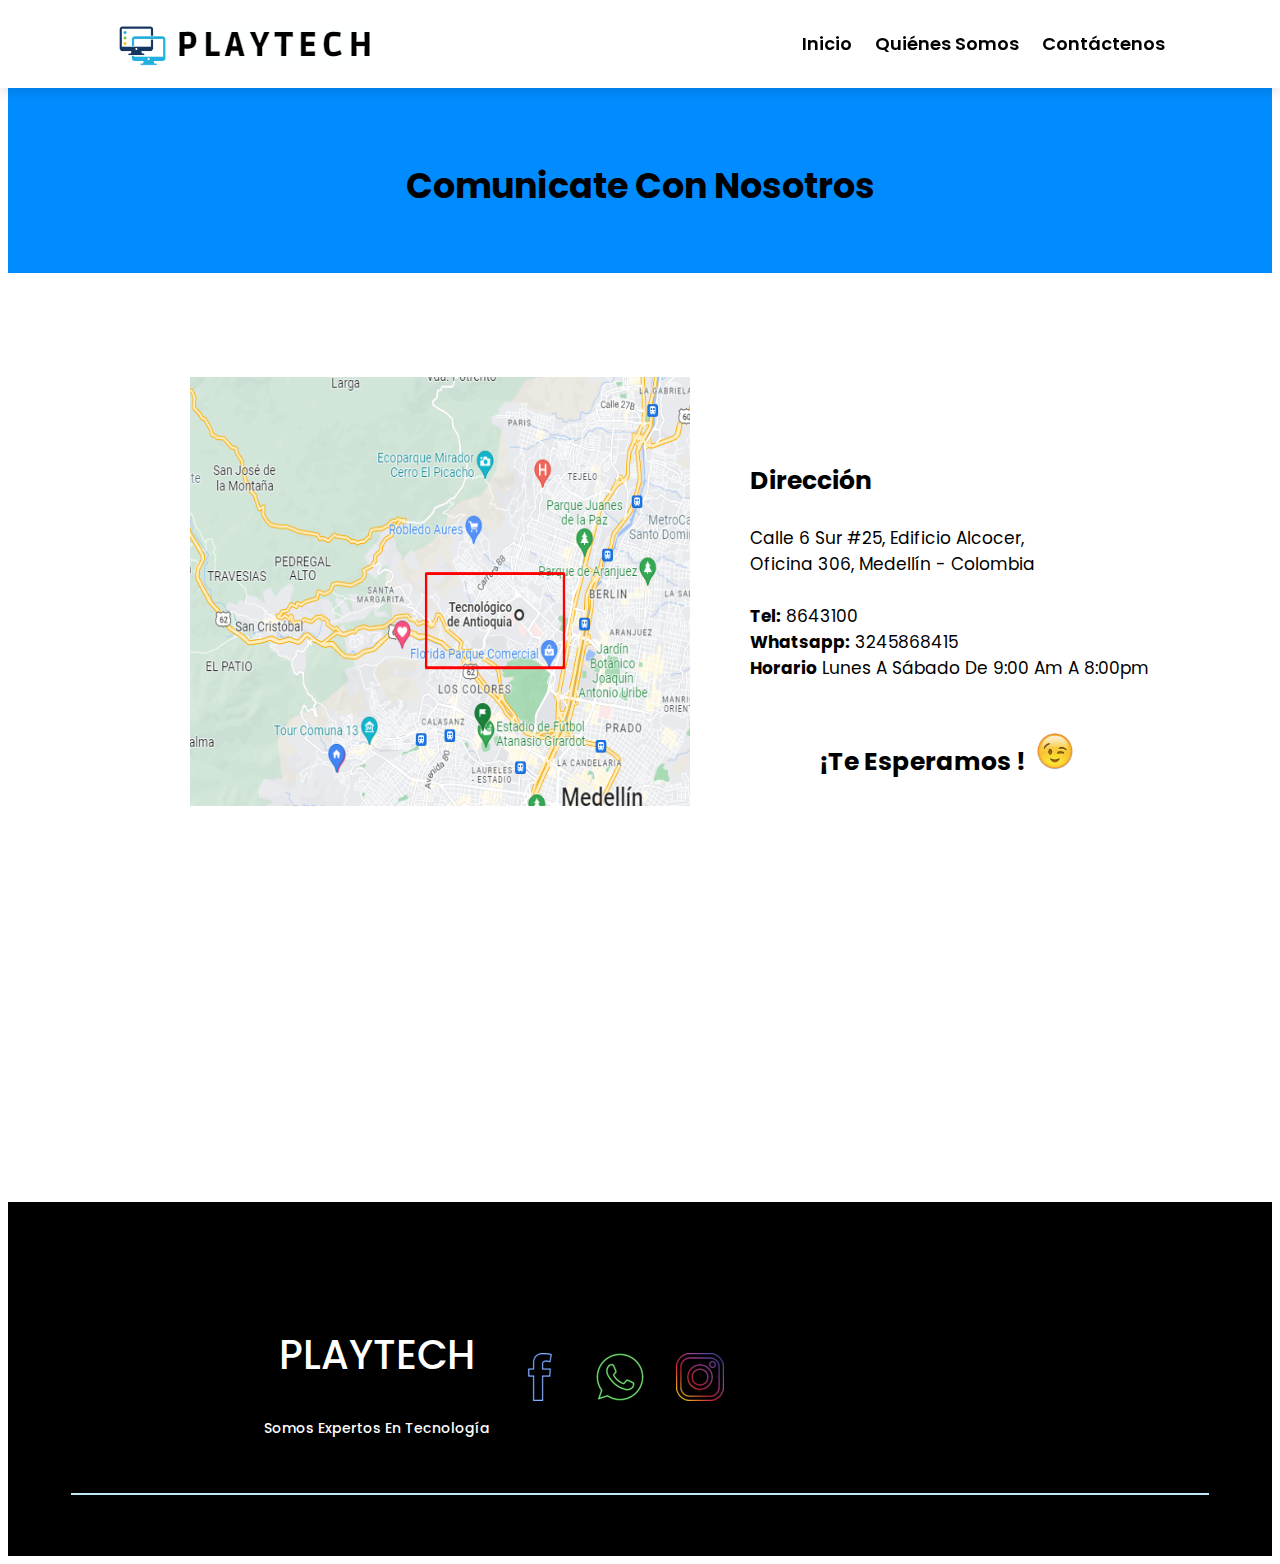
<file: contactenos.html>
<!DOCTYPE html>
<html lang="en">
<head>
    <meta charset="UTF-8">
    <meta name="viewport" content="width=device-width, initial-scale=1.0">
    <link rel="stylesheet" href="css/estilos.css">
    <link href="https://cdn.jsdelivr.net/npm/bootstrap@5.0.2/dist/css/bootstrap.min.css" rel="stylesheet" integrity="sha384-EVSTQN3/azprG1Anm3QDgpJLIm9Nao0Yz1ztcQTwFspd3yD65VohhpuuCOmLASjC" crossorigin="anonymous">
    <link rel="shortcut icon" href="img/favicon.png" type="image/x-icon">
    <title>Contáctenos</title>
</head>
<body>
    <header>

        <a href="index.html" rel="noopener noreferrer"><img src="img/logo.png" class="logo" alt=""></a>
       

            <input type="checkbox" id="menu-bar">
            <label for="menu-bar" class="fa fa-bars"></label>
            <nav class="navbar">
                <a href="index.html">Inicio</a>
                <a href="quienes somos.html">Quiénes Somos</a>
                <a href="contactenos.html">Contáctenos</a>
                
            </nav>
    </header>   

    <div>

        <h2 class="nosotros">Comunicate con nosotros</h2>

        
    </div>


    <section id="somos-proya">
        <div class="container">
            <div class="img-container"></div>            
            <img class="img-container4" src="img/mapa.png" width="500px" alt="">            
            <div class="titulo">
                <h3 class="titulo">Dirección</h3>

                <p class="direccionText">
                     Calle 6 Sur #25,
                    Edificio alcocer, <br> Oficina 306,
                    Medellín - Colombia <br><br>

                    <b>Tel:</b> 8643100<br>
                    <b>whatsapp:</b> 3245868415 <br>
                    <b>Horario</b> Lunes a sábado de 9:00 am a 8:00pm<br><br>

                    <p class="emoji"><b>¡Te esperamos ! </b>  <img src="img/emoji.jpg" width="50px" alt=""></p> 
                </p>
            </div>
        </div>

       
    </section>
    


    
  <!-- FOOTER -->
  <footer class="contacto">
    <div class="contenedor footer-content">
        <div class="contact-us">
            <h2 class="brand">PLAYTECH</h2>
            <p>Somos expertos en Tecnología </p>
        </div>

        <div class="socia-media">
            <a target="_blank" href="https://www.facebook.com/" class="social-media-icon">
            <img src="img/fb.png" alt="">

            </a>
        </div>

        <div class="socia-media">
            <a target="_blank" href="https://web.whatsapp.com/" class="social-media-icon">
                <img src="img/whatsapp.png" alt="">

            </a>
        </div>

        <div class="socia-media">
            <a target="_blank" href="https://www.instagram.com/" class="social-media-icon">
                <img src="img/instagram.png" alt="">

            </a>
        </div>
    </div>

<div class="line"></div>
</footer>

</body>
</html>
</file>
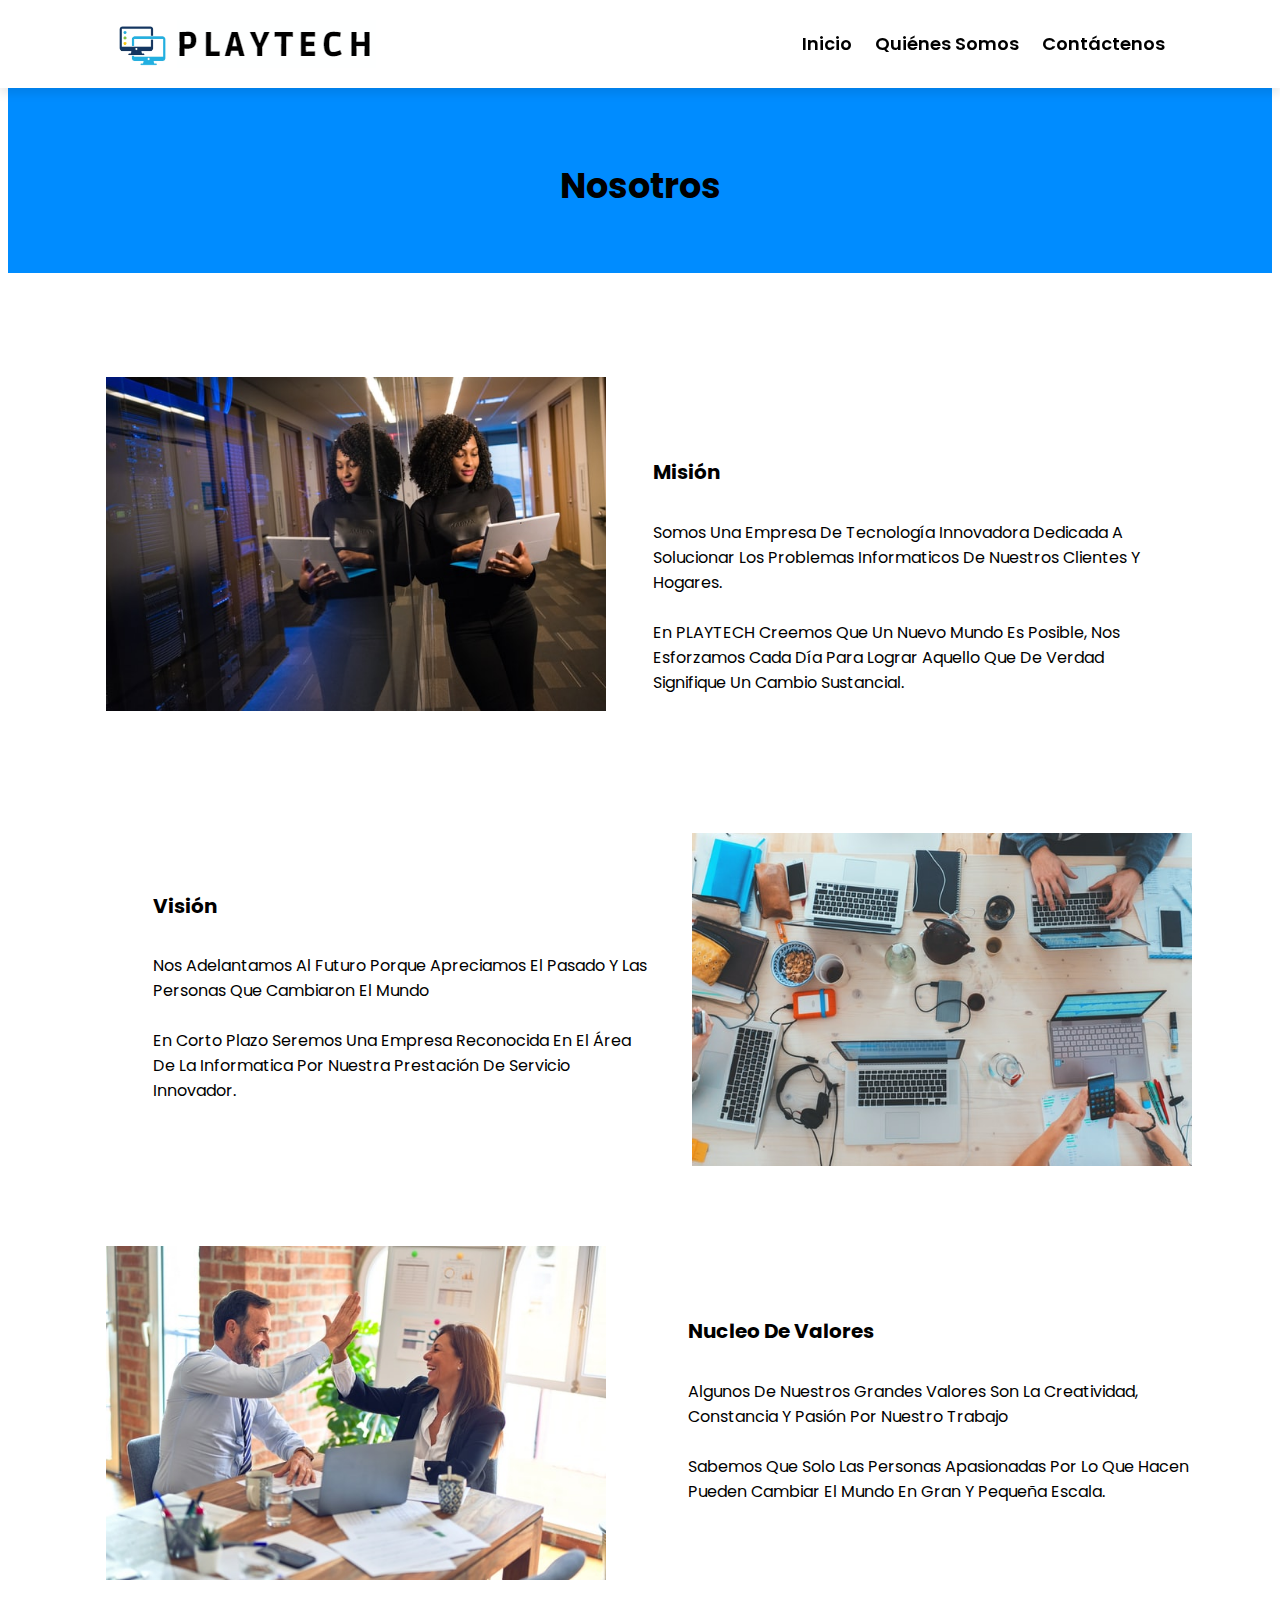
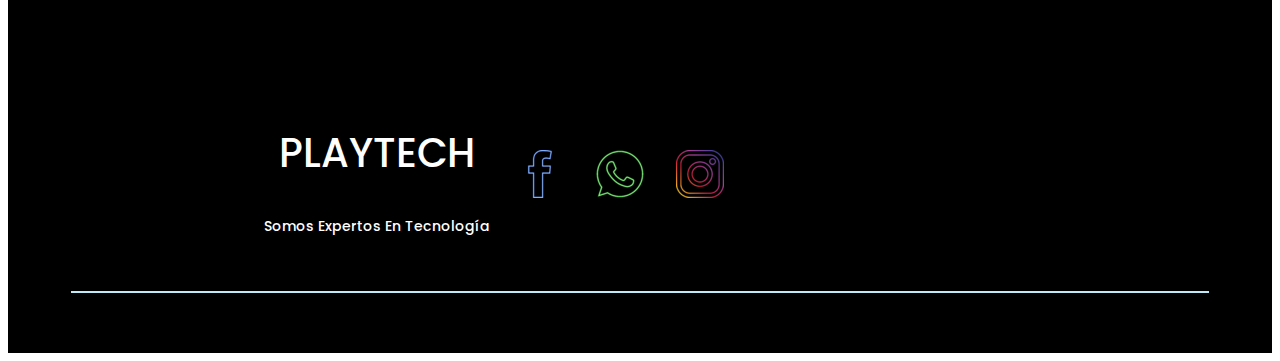
<file: quienes somos.html>
<!DOCTYPE html>
<html lang="en">
<head>
    <meta charset="UTF-8">
    <meta name="viewport" content="width=device-width, initial-scale=1.0">
    <link rel="stylesheet" href="css/estilos.css">
    <link href="https://cdn.jsdelivr.net/npm/bootstrap@5.0.2/dist/css/bootstrap.min.css" rel="stylesheet" integrity="sha384-EVSTQN3/azprG1Anm3QDgpJLIm9Nao0Yz1ztcQTwFspd3yD65VohhpuuCOmLASjC" crossorigin="anonymous">
    <link rel="shortcut icon" href="img/favicon.png" type="image/x-icon">
    <title>Contáctenos</title>
</head>
<body>
    <header>

        <a href="index.html" rel="noopener noreferrer"><img src="img/logo.png" class="logo" alt=""></a>
       

            <input type="checkbox" id="menu-bar">
            <label for="menu-bar" class="fa fa-bars"></label>
            <nav class="navbar">
                <a href="index.html">Inicio</a>
                <a href="quienes somos.html">Quiénes Somos</a>
                <a href="contactenos.html">Contáctenos</a>
                
            </nav>
    </header>   

    <div>

        <h2 class="nosotros">Nosotros</h2>

        
    </div>


    <section id="somos-proya">
        <div class="container">
            <div class="img-container"></div>
            <img src="img/quienes-somos-.jpg" width="500px" alt="">
            <div class="texto">

                <h2 class="mision">Misión</h2>
                <p class="misionTex">Somos una empresa de tecnología innovadora
                    dedicada a solucionar los problemas informaticos
                    de nuestros clientes y hogares. <br><br>
                    En PLAYTECH creemos que un nuevo mundo es posible, nos esforzamos
                    cada día para lograr aquello que de verdad signifique un cambio sustancial.
                </p>
            </div>
        </div>

        <div class="container">
            
            <div class="texto">

                <h2 class="vision">visión</h2>
                <p class="visionTex">
                    Nos adelantamos al futuro porque apreciamos el pasado 
                    y las personas que cambiaron el mundo <br> <br>
                    En corto plazo seremos una empresa reconocida en 
                    el área de la informatica por nuestra prestación de
                    servicio innovador.
                </p>
            </div>

            <div class="img-container2"></div>
            <img class="img-container2" src="img/vision.jpg" width="500px" alt="">
        </div>

        <div class="container">
            <div class="img-container3"></div>
            <img class="img-container3" src="img/valores.jpg" width="500px" alt="">
            <div class="texto">

                <h2 class="valores">Nucleo de valores</h2>
                <p class="valoresTex">Algunos de nuestros grandes valores son
                    la creatividad, constancia y pasión por nuestro trabajo <br><br>
                    Sabemos que solo las personas apasionadas por lo que hacen pueden cambiar el mundo
                    en gran y pequeña escala.
                </p>
            </div>
        </div>
    </section>
    


    
  <!-- FOOTER -->
  <footer class="contacto">
    <div class="contenedor footer-content">
        <div class="contact-us">
            <h2 class="brand">PLAYTECH</h2>
            <p>Somos expertos en Tecnología </p>
        </div>

        <div class="socia-media">
            <a target="_blank" href="https://www.facebook.com/" class="social-media-icon">
            <img src="img/fb.png" alt="">

            </a>
        </div>

        <div class="socia-media">
            <a target="_blank" href="https://web.whatsapp.com/" class="social-media-icon">
                <img src="img/whatsapp.png" alt="">

            </a>
        </div>

        <div class="socia-media">
            <a target="_blank" href="https://www.instagram.com/" class="social-media-icon">
                <img src="img/instagram.png" alt="">

            </a>
        </div>
    </div>

<div class="line"></div>
</footer>

</body>
</html>
</file>
<file: css/estilos.css>
@import url('https://fonts.googleapis.com/css2?family=Poppins:wght@100;200;300;400;500&display=swap');

:root {
    --verde: #0c443a;
    --limon: #25d1b2;
    --degradado:linear-gradient(90deg, var(--limon,)var(--verde));


}

*{
    font-family: 'Poppins', sans-serif;

    margin: o;
    padding:0;
    box-sizing: border-box;
    text-decoration: none;
    outline: none;
    border: none;
    text-transform: capitalize;
}
*::selection{
    background: var(--limon);
    color: white;
}

html{
    font-size: 62.4%;
    
}

body{
    background: white;

}

section {
    min-height: 100vh;
    padding: o 9%;
    padding-top: 7.5rem;
    padding-bottom: 2rem;
}





.heading{
    text-align: center;
    background:	#3FB2BF;
    color: transparent;
    -webkit-background-clip: text;
    background-clip: text;
    font-size: 35px;
    text-transform: uppercase;
    padding-top: 35px;
    font-weight: bold;
    padding-top: 100px;
}

header{
    position: fixed;
    top: 0;
    left: 0;
    width: 100%;
    background-color: white;
    box-shadow: 0 .5rem 1rem rgba(0, 0, 0, .1);
    padding: 2rem 9%;
    display: flex;
    align-items: center;
    justify-content: space-between;
    z-index: 1000;
}





header .navbar a{
    font-size: 18px;
    margin-left: 2rem;
    color: #000000;
    text-decoration: none;
    font-weight: 600;

}

header .navbar a:hover{
    color: #08b9ff;
}

header input{
    display: none;
}

header label{
    font-size: 3rem;
    color: var(--verde);
    cursor: pointer;
    visibility: hidden;
    opacity: 0;
}


@media (max-width: 1200px){
    html{
        font-size: 55%;
    }
}



 





/* Index */

#nuestros-programas{
    background-color: #ffffff;
    color: white;
    text-align: center;
}

#nuestros-programas .container{
    padding: 72px 12px;
}

#nuestros-programas h2{
    margin-top: 0;
    font-size: 3.2em;
}

#nuestros-programas p{
    display: none;
}

#nuestros-programas .carta{
    background-position: center center;
    background-size: cover;
    padding: 50px 0px;
    margin: 30px;
    border-radius: 15px;
}

#nuestros-programas .programas{
    display: flex;
    justify-content: center;
}

#nuestros-programas p{
    display: block;
    margin-bottom: 30px;
}

#nuestros-programas h2{
    font-size: 48px;
    font-weight: bold;
    color: #000000;
}

#nuestros-programas h3{
    margin-top: 0;
    text-align: center;
    font-weight: bold;
    padding-top: 12px;
}

#nuestros-programas .carta{
    padding: 50px;
    background-size: 100% 150px;
    background-repeat: no-repeat;
    background-position-y: 0;
    background-color: #bdeaf9;
    box-shadow: 2px 2px 10px rgba(0,0,0,0.5);
    line-height: 16px;
    text-align: left;
    color: #000000;
    font-size: 13px;
}

.Precio{
   text-align: center;
   font-weight: bold;
   color: #000000;
   font-size: 20px;
}



/* Nosotros */

.nosotros{
    background-color: #008cff;
    padding-top: 130px;
    padding-bottom: 61px;
    text-align: center;
    font-size: 35px;
    font-weight: bold;
    color: #000000;
}


#somos-proya .container{
    display: flex;
    justify-content: space-evenly;
}

#somos-proya .texto{
    width: 50%;
    max-width: 600px;
    text-align: initial;
    padding-left: 30px;
    display: flex;
    flex-direction: column;
   
}

#somos-proya h2{
    margin-top: 0px;
}

#somos-proya .img-container{
    
    text-align: left;
    

}

#nuestros-programas .programas{
    display: flex;
    justify-content: center;
}

#nuestros-programas p{
    display: block;
    margin-bottom: 30px;
}

#nuestros-programas h2{
    font-size: 4em;
}

#nuestros-programas h3{
    margin-top: 0;
}




#caracteristicas .container{
    text-align: initial;
}

.mision{
    font-size: 20px;
    font-weight: bold;
    padding-top: 80px;
}

.misionTex{
    font-size:16px;
    padding-right: 35px;
    
}

.vision{
    font-size: 20px;
    font-weight: bold;
    padding-top: 180px;
    text-align: left;
    padding-left: 35px;
}

.visionTex{
    font-size:16px;
    padding-left: 35px;
    
    
}

#somos-proya .img-container2{
    
    text-align: right;
    padding-top: 122px;

}

#somos-proya .img-container3{
    
    text-align: left;
    padding-top: 80px;

}

.valores{
    font-size: 20px;
    font-weight: bold;
    padding-top: 150px;
    text-align: left;
    padding-left: 35px;
}

.valoresTex{
    font-size:16px;
    padding-left: 35px;
    
    
}

/* Contacto */

.contacto{   
    padding-top: 30px;   
    text-align: center;
    font-size: 80px;
    font-weight: bold;
    color: #000000;
}

.direccionText{
    font-size: 17px;

}

.titulo{
    font-size: 25px;
    padding-top: 30px;
}

#somos-proya .img-container4{
    
    text-align: left;


}

.emoji{
    text-align: center;
}


/* Footer */

footer{
    background: #000000;
    padding-bottom: 0.1px;

}



.footer-content{
    display: flex;    
    align-items: center;
    flex-wrap: wrap;
    padding-top: 60px;
    padding-bottom: 40px;
    text-align: center;
    padding-left: 256px;

}

.social-media{
    padding-left: 125px;
}

.contact-us{
   
    color: #ffffff;
    font-size: 14px;
}

.brand{
    font-weight: 500;
    font-size: 40px
}

.brand+p{
    font-weight: 500;
}

.social-media{
    width: 50%;
    display: flex;
    justify-content: flex-end;

}

.social-media-icon{
    display: inline-block;
    margin-left: 20px;
    width: 60px;
    height: 60px;
    
    border-radius: 50%;
    text-align: center;
    color: #bdeaf9;


}



.social-media-icon i{
    font-size: 30px;
    line-height: 60px;
}

.line{
    width: 90%;
    max-width: 1200px;
    margin: 0 auto;
    height: 2px;
    background: #bdeaf9;
    margin-bottom: 60px;

}

@media (min-width: 450px){

    .header{
        display: block;
        width: 100%;
    }

    .navbar{
        display: inline-block;
    }
   
}

/* Sidebar */

.header{
    width: 100%;
    height: 100px;
    position: fixed;
    top: 0;left: 0;
}
.container{
    width: 90%;
    max-width: 1200px;
    margin: auto;
}
.container .btn-menu, .logo{
    float: left;
    line-height:100px;
}
.container .btn-menu label{
    color: #fff;
    font-size: 25px;
    cursor: pointer;
}
.logo h1{
    color: #fff;
    font-weight: 400;
    font-size: 22px;
    margin-left: 10px;
}
.container .menu{
    float: right;
    line-height: 100px;
}
.container .menu a{
    display: inline-block;
    padding: 15px;
    line-height: normal;
    text-decoration: none;
    color: #fff;
    transition: all 0.3s ease;
    border-bottom: 2px solid transparent;
    font-size: 15px;
    margin-right: 5px;
}
.container .menu a:hover{
    border-bottom: 2px solid #c7c7c7;
    padding-bottom: 5px;
}
/*Fin de Estilos para el encabezado*/

/*Menù lateral*/
#btn-menu{
    display: none;
}
.container-menu{
    position: absolute;
    background: rgba(0,0,0,0.5);
    width: 100%;
    height: 100vh;
    top: 0;left: 0;
    transition: all 500ms ease;
    opacity: 0;
    visibility: hidden;
}
#btn-menu:checked ~ .container-menu{
    opacity: 1;
    visibility: visible;
}
.cont-menu{
    width: 100%;
    max-width: 250px;
    background: #1c1c1c;
    height: 100vh;
    position: relative;
    transition: all 500ms ease;
    transform: translateX(-100%);
}
#btn-menu:checked ~ .container-menu .cont-menu{
    transform: translateX(0%);
}
.cont-menu nav{
    transform: translateY(15%);
}
.cont-menu nav a{
    display: block;
    text-decoration: none;
    padding: 20px;
    color: #c7c7c7;
    border-left: 5px solid transparent;
    transition: all 400ms ease;
}
.cont-menu nav a:hover{
    border-left: 5px solid #c7c7c7;
    background: #1f1f1f;
}
.cont-menu label{
    position: absolute;
    right: 5px;
    top: 10px;
    color: #fff;
    cursor: pointer;
    font-size: 18px;
}
/*Fin de Menù lateral*/
</file>
